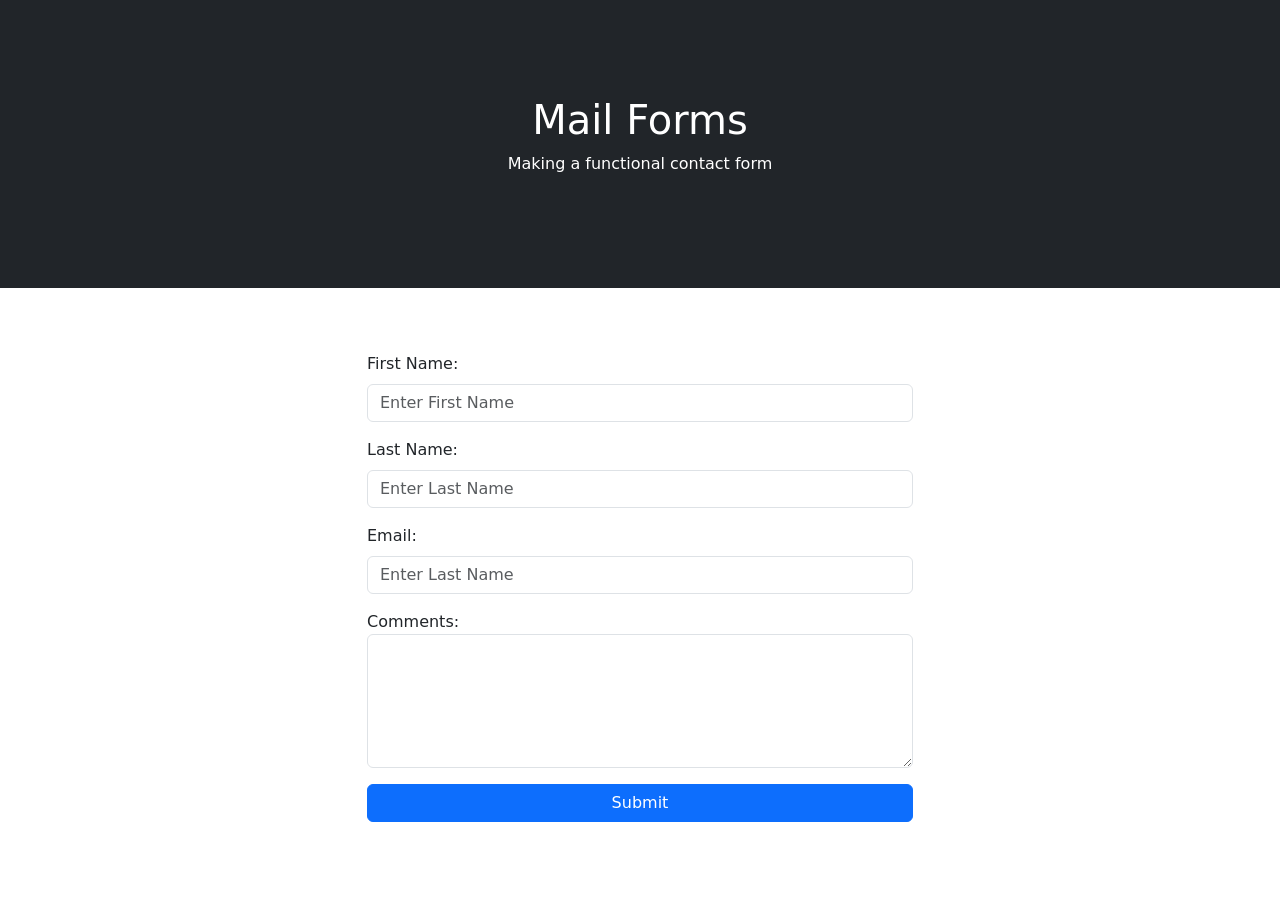
<file: emailFormValidation/index.html>
<!DOCTYPE html>
<html lang="en">

<head>
    <meta charset="UTF-8">
    <meta http-equiv="X-UA-Compatible" content="IE=edge">
    <meta name="viewport" content="width=device-width, initial-scale=1.0">
    <title>PHP Mail Form</title>

    <!-- Latest compiled and minified CSS -->
    <link href="https://cdn.jsdelivr.net/npm/bootstrap@5.3.8/dist/css/bootstrap.min.css" rel="stylesheet">

    <!-- Latest compiled JavaScript -->
    <script src="https://cdn.jsdelivr.net/npm/bootstrap@5.3.8/dist/js/bootstrap.bundle.min.js"></script>
</head>

<body>

    <header class="bg-dark text-white text-center p-5">
        <div class="container p-5">
            <div class="row">
                <div class="col-sm-12">
                    <h1>Mail Forms</h1>
                    <p>Making a functional contact form</p>
                </div>
            </div>
        </div>
    </header>



    <!--------------------------Contact--------------------->
    <section class="p-5">
        <div class="container">
            <div class="row">
                <div class="col-sm-6 mx-auto">

                    <!--Form with the input fields for the user-->
                    <form class="needs-validation" action="https://formspree.io/f/mbdpwgvy" method="post" novalidate>

                        <div class="mb-3 mt-3">
                            <label for="formFirst" class="form-label">First Name:</label>

                            <input type="text" class="form-control" id="formFirst" placeholder="Enter First Name"
                                name="formFirst" required>

                            <div class="valid-feedback">Valid.</div>
                            <div class="invalid-feedback">Please enter your first name</div>
                        </div>
                        <div class="mb-3 mt-3">
                            <label for="formLast" class="form-label">Last Name:</label>

                            <input type="text" class="form-control" id="formLast" placeholder="Enter Last Name"
                                name="formLast" required>
                            <div class="valid-feedback">Valid.</div>
                            <div class="invalid-feedback">Please enter your last name</div>
                        </div>
                        <div class="mb-3 mt-3">
                            <label for="formEmail" class="form-label">Email:</label>

                            <input type="email" class="form-control" id="formEmail" placeholder="Enter Last Name"
                                name="formEmail" required>

                            <div class="valid-feedback">Valid.</div>
                            <div class="invalid-feedback">Please enter a valid email address.</div>
                        </div>
                        <div class="mb-3 mt-3">
                            <label for="comment">Comments:</label>
                            <textarea class="form-control" rows="5" id="comment" name="text" required></textarea>

                        </div>

                        <div class="d-grid">
                            <button type="submit" class="btn btn-primary">Submit</button>
                        </div>
                    </form>

                </div>
            </div><!--ends row-->

        </div><!--ends container-->
    </section>

    <!--link to external JS File-->
    <script src="js/mail.js"></script>


</body>

</html>
</file>
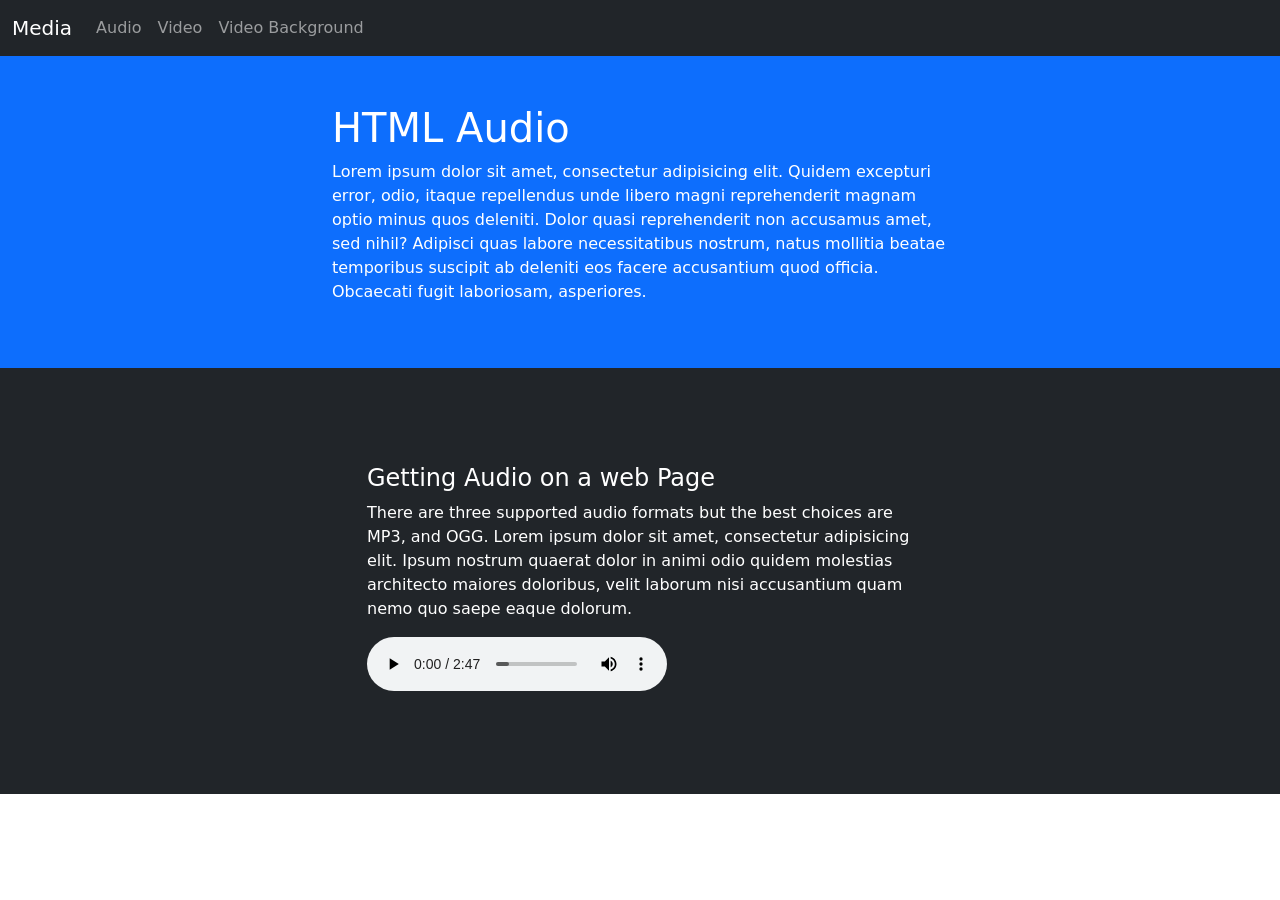
<file: videoBackgrounds/index.html>
<!doctype html>
<html>

<head>
	<meta charset="UTF-8">
	<title>Audio</title>


	<meta name="viewport" content="width=device-width, initial-scale=1">

	<!-- Latest compiled and minified CSS -->
	<link href="https://cdn.jsdelivr.net/npm/bootstrap@5.3.3/dist/css/bootstrap.min.css" rel="stylesheet">

	<!--our css-->
	<link href="css/site.css" rel="stylesheet" type="text/css">

	<!-- Latest compiled JavaScript -->
	<script src="https://cdn.jsdelivr.net/npm/bootstrap@5.3.3/dist/js/bootstrap.bundle.min.js"></script>





</head>

<body>


	<!----------collapsing navbar right from w3schools--------------------------------------->

	<nav class="navbar navbar-expand-sm bg-dark navbar-dark">
		<div class="container-fluid">
			<a class="navbar-brand" href="#">Media</a>
			<button class="navbar-toggler" type="button" data-bs-toggle="collapse" data-bs-target="#collapsibleNavbar">
				<span class="navbar-toggler-icon"></span>
			</button>
			<div class="collapse navbar-collapse" id="collapsibleNavbar">
				<ul class="navbar-nav">
					<li class="nav-item">
						<a class="nav-link" href="index.html">Audio</a>
					</li>
					<li class="nav-item">
						<a class="nav-link" href="video.html">Video</a>
					</li>
					<li class="nav-item">
						<a class="nav-link" href="videoBackground.html">Video Background</a>
					</li>
				</ul>
			</div>
		</div>
	</nav>


	<!---------------------------------------Header--------------------------------------->
	<header>

		<div class="container-fluid bg-primary text-white">

			<div class="row py-5 vh-50">

				<!----------------------------------hero text--------------------------------->
				<div class="col-lg-6 m-auto">

					<h1>HTML Audio</h1>
					<p>Lorem ipsum dolor sit amet, consectetur adipisicing elit. Quidem excepturi error, odio, itaque
						repellendus unde libero magni reprehenderit magnam optio minus quos deleniti. Dolor quasi
						reprehenderit non accusamus amet, sed nihil? Adipisci quas labore necessitatibus nostrum, natus
						mollitia beatae temporibus suscipit ab deleniti eos facere accusantium quod officia. Obcaecati
						fugit
						laboriosam, asperiores.</p>
				</div>

			</div>
		</div>

	</header>

	<!-----------------------------------Audio Section------------------------------------->
	<section id="content" class="bg-dark text-white py-5">
		<div class="container">
			<div class="row my-5">
				<div class="col-sm-6 mx-auto">

					<h4>Getting Audio on a web Page</h4>

					<p>There are three supported audio formats but the best choices are MP3, and OGG. Lorem ipsum dolor
						sit amet, consectetur adipisicing elit. Ipsum nostrum quaerat dolor in animi odio quidem
						molestias architecto maiores doloribus, velit laborum nisi accusantium quam nemo quo saepe eaque
						dolorum.</p>

					<!-----------------------------Put your audio file here--------------->
					<audio controls controlslist="nodownload">
						<source src="assets/audio/ukulele2.ogg" type="audio/ogg">
						<source src="assets/audio/ukulele.mp3" type="audio/mpeg">
						Your browser doesn't support audio element.
					</audio>
				</div>

			</div>
		</div>
	</section>
</body>

</html>
</file>
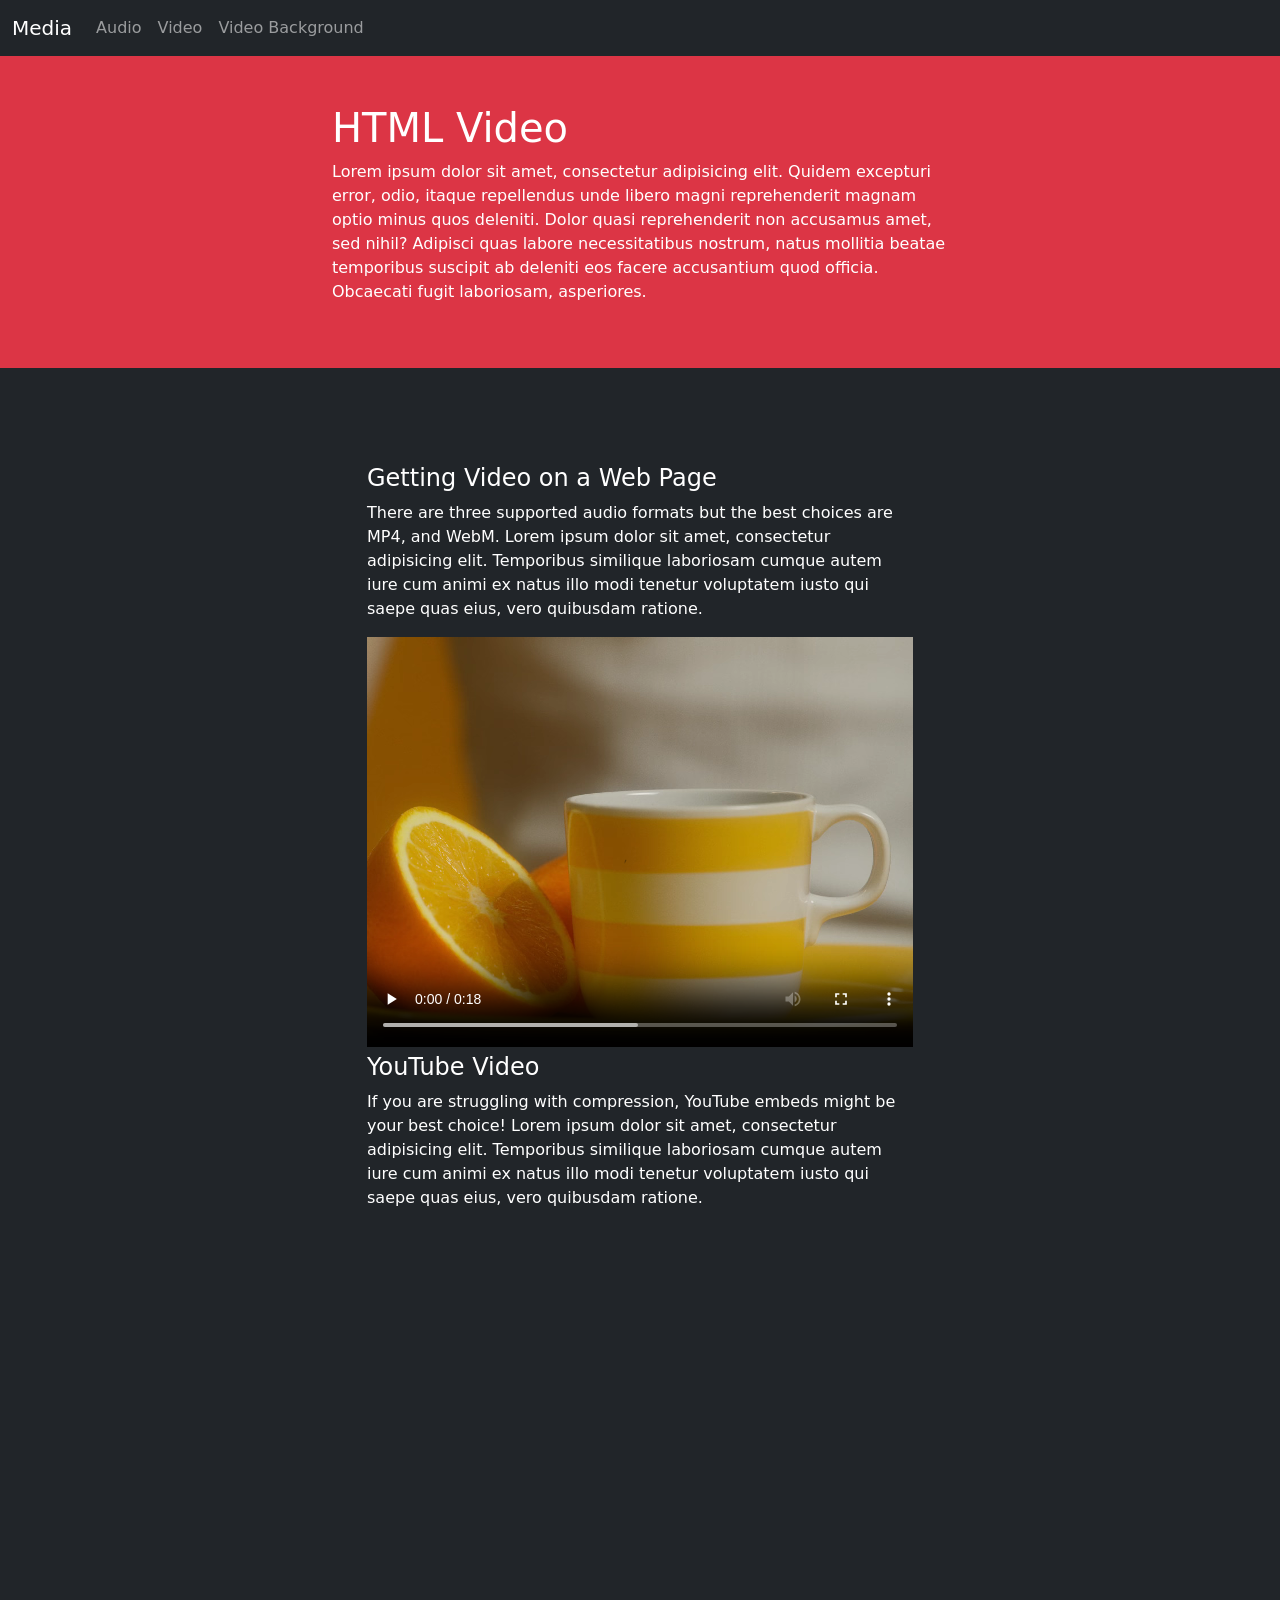
<file: videoBackgrounds/video.html>
<!doctype html>
<html>

<head>
	<meta charset="UTF-8">
	<title>Video</title>


	<meta name="viewport" content="width=device-width, initial-scale=1">

	<meta name="viewport" content="width=device-width, initial-scale=1">

	<!-- Latest compiled and minified CSS -->
	<link href="https://cdn.jsdelivr.net/npm/bootstrap@5.3.3/dist/css/bootstrap.min.css" rel="stylesheet">

	<!--our css-->
	<link href="css/site.css" rel="stylesheet" type="text/css">

	<!-- Latest compiled JavaScript -->
	<script src="https://cdn.jsdelivr.net/npm/bootstrap@5.3.3/dist/js/bootstrap.bundle.min.js"></script>

</head>

<body>


	<!----------collapsing navbar right from w3schools--------------------------------------->

	<nav class="navbar navbar-expand-sm bg-dark navbar-dark">
		<div class="container-fluid">
			<a class="navbar-brand" href="#">Media</a>
			<button class="navbar-toggler" type="button" data-bs-toggle="collapse" data-bs-target="#collapsibleNavbar">
				<span class="navbar-toggler-icon"></span>
			</button>
			<div class="collapse navbar-collapse" id="collapsibleNavbar">
				<ul class="navbar-nav">
					<li class="nav-item">
						<a class="nav-link" href="index.html">Audio</a>
					</li>
					<li class="nav-item">
						<a class="nav-link" href="video.html">Video</a>
					</li>
					<li class="nav-item">
						<a class="nav-link" href="videoBackground.html">Video Background</a>
					</li>
				</ul>
			</div>
		</div>
	</nav>

	<!---------------------------------------Header--------------------------------------->
	<header>
		<div class="container-fluid bg-danger text-white">

			<div class="row py-5 vh-50">

				<!----------------------------------hero text--------------------------------->
				<div class="col-lg-6 m-auto">

					<h1>HTML Video</h1>
					<p>Lorem ipsum dolor sit amet, consectetur adipisicing elit. Quidem excepturi error, odio, itaque
						repellendus unde libero magni reprehenderit magnam optio minus quos deleniti. Dolor quasi
						reprehenderit non accusamus amet, sed nihil? Adipisci quas labore necessitatibus nostrum, natus
						mollitia beatae temporibus suscipit ab deleniti eos facere accusantium quod officia. Obcaecati
						fugit
						laboriosam, asperiores.</p>
				</div>

			</div>
		</div>
	</header>

	<!-----------------------------------Video Section------------------------------------->
	<section id="content" class="bg-dark text-white py-5">
		<div class="container">
			<div class="row my-5">
				<div class="col-sm-6 mx-auto">

					<h4>Getting Video on a Web Page</h4>

					<p>There are three supported audio formats but the best choices are MP4, and WebM. Lorem ipsum dolor
						sit amet, consectetur adipisicing elit. Temporibus similique laboriosam cumque autem iure cum
						animi ex natus illo modi tenetur voluptatem iusto qui saepe quas eius, vero quibusdam ratione.
					</p>

					<!-----------------------------Put your Video file here--------------->
					<video class="img-fluid" controls width="1920" height="1440">
						<source src="assets/video/leemons.webm" type="video/webm">
						<source src="assets/video/leemons.mp4" type="video/mp4">
						Your browser doesn't support the video tag.
					</video>


					<!------------------------------YouTube Videos----------------------->
					<h4>YouTube Video</h4>

					<p>If you are struggling with compression, YouTube embeds might be your best choice! Lorem ipsum
						dolor sit amet, consectetur adipisicing elit. Temporibus similique laboriosam cumque autem iure
						cum animi ex natus illo modi tenetur voluptatem iusto qui saepe quas eius, vero quibusdam
						ratione.</p>

					<!-----------------------------Put your YouTube Embed code here--------------->
					<iframe width="560" height="315" src="https://www.youtube.com/embed/jS_uznSJ4Sk?si=kt6QaAPw5HnSQmIM"
						title="YouTube video player" frameborder="0"
						allow="accelerometer; autoplay; clipboard-write; encrypted-media; gyroscope; picture-in-picture; web-share"
						referrerpolicy="strict-origin-when-cross-origin" allowfullscreen></iframe>




				</div>

			</div>
		</div>
	</section>
</body>

</html>
</file>
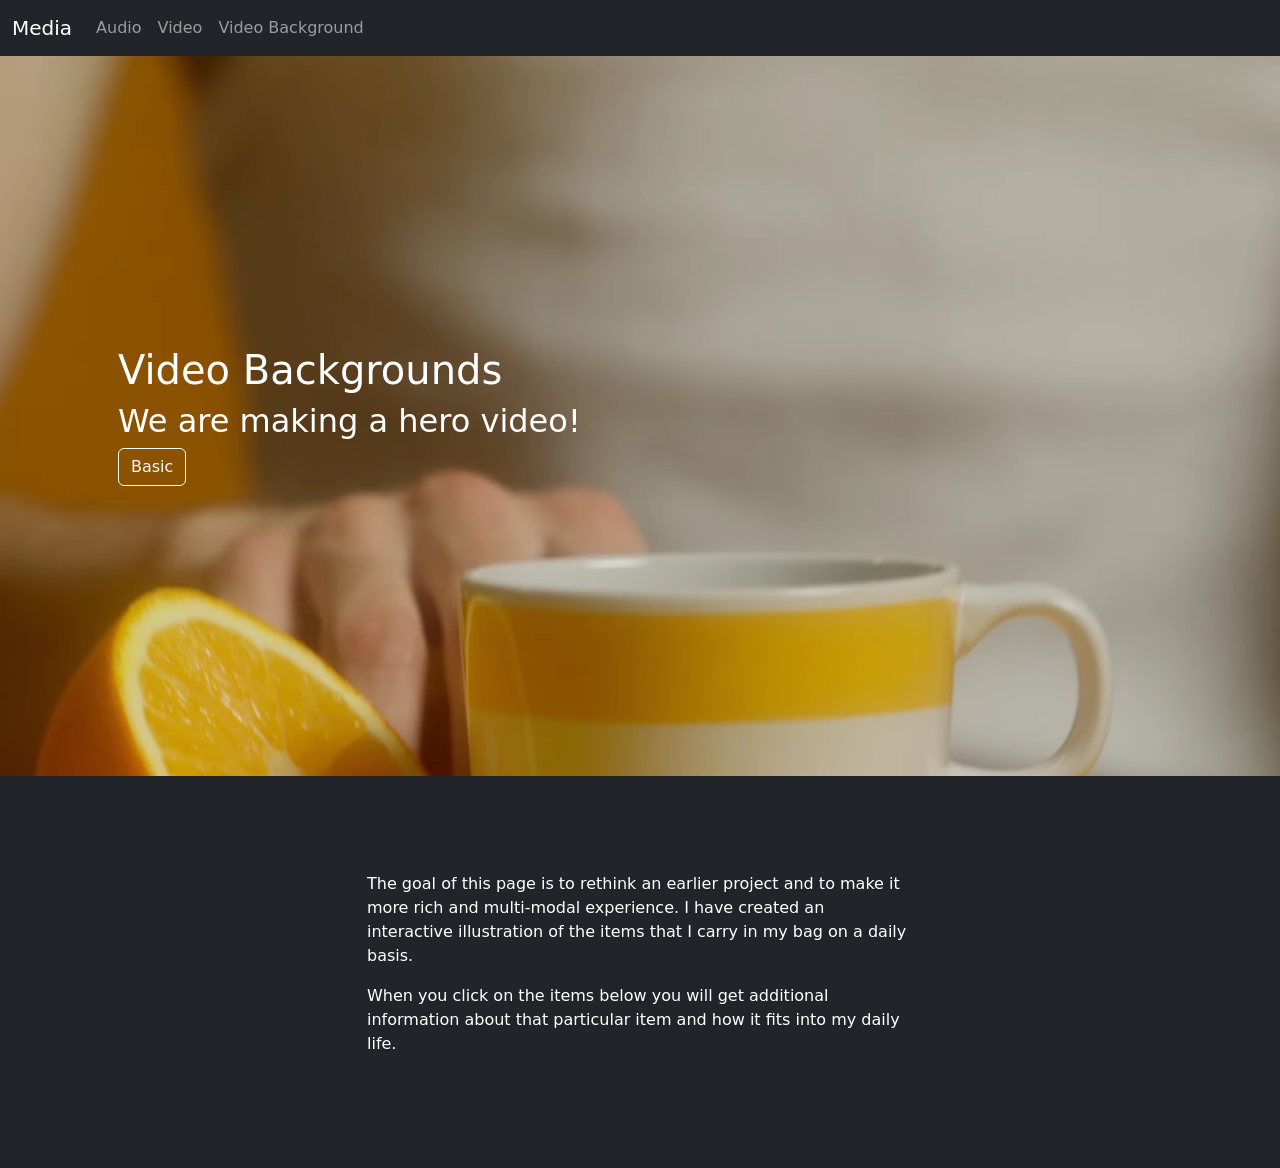
<file: videoBackgrounds/videoBackground.html>
<!doctype html>
<html>

<head>
	<meta charset="UTF-8">
	<title>Background Video</title>

	<meta name="viewport" content="width=device-width, initial-scale=1">

	<meta name="viewport" content="width=device-width, initial-scale=1">

	<!-- Latest compiled and minified CSS -->
	<link href="https://cdn.jsdelivr.net/npm/bootstrap@5.3.3/dist/css/bootstrap.min.css" rel="stylesheet">

	<!--our css-->
	<link href="css/site.css" rel="stylesheet" type="text/css">

	<!-- Latest compiled JavaScript -->
	<script src="https://cdn.jsdelivr.net/npm/bootstrap@5.3.3/dist/js/bootstrap.bundle.min.js"></script>


</head>

<body>

	<!----------collapsing navbar right from w3schools--------------------------------------->

	<nav class="navbar navbar-expand-sm bg-dark navbar-dark">
		<div class="container-fluid">
			<a class="navbar-brand" href="#">Media</a>
			<button class="navbar-toggler" type="button" data-bs-toggle="collapse" data-bs-target="#collapsibleNavbar">
				<span class="navbar-toggler-icon"></span>
			</button>
			<div class="collapse navbar-collapse" id="collapsibleNavbar">
				<ul class="navbar-nav">
					<li class="nav-item">
						<a class="nav-link" href="index.html">Audio</a>
					</li>
					<li class="nav-item">
						<a class="nav-link" href="video.html">Video</a>
					</li>
					<li class="nav-item">
						<a class="nav-link" href="videoBackground.html">Video Background</a>
					</li>
				</ul>
			</div>
		</div>
	</nav>


	<!---------------------------------------Header--------------------------------------->

	<header class="p-0 d-flex justify-content-center align-items-center">
		<!------------------- video goes here -------------------------->
		<video autoplay muted loop playsinline>
			<source src="assets/video/leemons.webm" type="video/webm">
			<source src="assets/video/leemons.mp4" type="video/mp4">
			Your browser doesn't support video.
		</video>

		<div class="container p-5 position-absolute">
			<h1 class="text-white">
				Video Backgrounds
			</h1>
			<h2 class="text-white">We are making a hero video!</h2>
			<button type="button" class="btn btn-outline-light btn-block">Basic</button>
		</div>
	</header><!-- End Hero -->

	<section id="content" class="bg-dark text-white py-5">
		<div class="container">
			<div class="row my-5">
				<div class="col-sm-6 mx-auto">

					<p>The goal of this page is to rethink an earlier project and to make it more rich and multi-modal
						experience. I have created an interactive illustration of the items that I carry in my bag on a
						daily basis.</p>

					<p>When you click on the items below you will get additional information about that particular item
						and how it fits into my daily life.</p>

				</div>

			</div>
		</div>
	</section>
</body>

</html>
</file>
<file: videoBackgrounds/css/site.css>
header video{
    width: 100%;
    z-index: -1;
}

header{
    max-height: 80vh;
}
</file>
